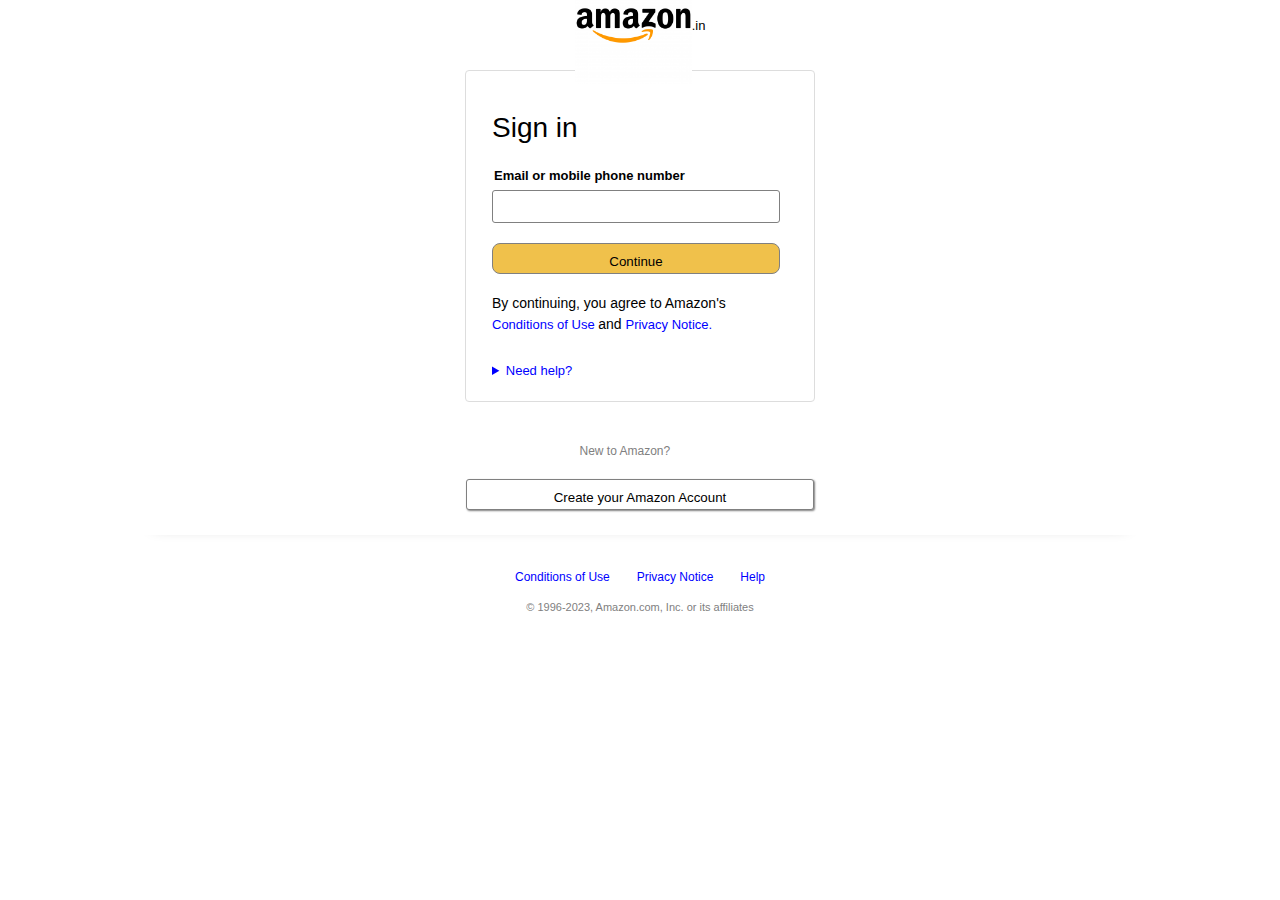
<file: amazon.html>
<!DOCTYPE html>
<html lang="en">

<head>
    <meta charset="UTF-8">
    <meta name="viewport" content="width=device-width, initial-scale=1.0">
    <title>Amazon Sign In</title>
    <style>
        .main {
            margin: 0px;
            padding: 0px;
            font-family: Arial, Helvetica, sans-serif;
           }

        .logo {
            display: flex;
            justify-content: center;
            align-items: center;
            height: 30px;
            margin: 10px;
            font-size: small;
        }

        img{
            height: 13vh;
           
        }

        .sub {
            width: 296px;
            height: 290px;
            padding: 20px 26px;
            display: flex;
            justify-content: space-around;
            flex-direction: column;
            border: 1px solid #ddd;
            border-radius: 4px;
            margin: 30px auto 25px auto;
            
        
        }

        h1 {
            font-weight: 400;
            font-size: 28px;
        }

        label {
            font-size: 13px;
            padding-left: 2px;
            padding-bottom: 2px;
            font-weight: 700;
        }

        input {
            width: 272px;
            height: 25px;
            padding: 3px 7px;
            background-color: #fff;
            border: 1px solid grey;
            border-radius: 3px;
        }

        input:focus{
            outline: 2px solid rgb(0, 204, 255);
            /* box-shadow: 10px solid rgb(0, 204, 255); */
        }

        button {
            width: 288px;
            height: 31px;
            margin-top: 15px;
            background-color: #f0c14b;
            border: 1px solid grey;
            border-radius: 8px;
            padding: 10px;
            /* text-align: center; */
        }

        p {
            font-size: 14px;
            line-height: 1.5;
            font-family: Arial, Helvetica, sans-serif;
        }

        a {
            text-decoration: none;
            color: blue;
            margin-top: 10px;
            font-size: 13px;
        }

        .summary p{
            font-size: 12px;
            line-height: 1.5;
        }

        .new p{
            line-height: 1;
            font-size: 12px;
            color: grey;
            font-weight: 400;
            position: relative;
            display: inline-block;
            background-color: white;
            padding: 0 8px 0 7px;
            /* content: ""; */
            top: 5px;
            width: 120px;
            border-top: 1px solid white;
            /* margin-left: 670px; */
        }

        .new, .btn {
            display: flex;
            justify-content: center;
        }

        .btn button {
            width: 348px;
            height: 31px;
            margin: 15px auto;
            background-color: white;
            border: 1px solid grey;
            border-radius: 3px;
            box-shadow: 1px 1px 2px gray;
        }

        .footer {
            display: flex;
            justify-content: space-between;
            width: 250px;
            margin: 25px auto 15px auto;
        }

        .footer a{
            font-size: 12px;
        }

        footer::before{
            content: "";
            display: flex;
            justify-content: center;
            width: 80%;
            margin: auto;
            height: 44px;
            margin-top: -35px;
            border-top: 1px solid transparent;
            box-shadow: 0 10px 15px -20px grey;
        }

        footer p {
            font-size: 11px;
            color: grey;
            text-align: center;
        }

        @media only screen and (max-width: 600px){
            .sub{
                margin-top: 45px;
                width: 280px;
                height: 280px;
                align-content: center;
            }
        }
    </style>
</head>

<body>
    <div class="main">

        <div class="logo">
            <img src="Amazon-logo.png">.in
        </div>

        <div class="sub">
            <h1>Sign in</h1>
            <label for="">Email or mobile phone number</label>
            <input type="text">
            <button type="submit">Continue</button>
            <p>By continuing, you agree to Amazon's <a href="#"> Conditions of Use </a>and <a href="#">Privacy
                    Notice.</a></p>
            <a href="#" class="summary">
                <details>
                    <summary>Need help?</summary>
                    <p>Forgot Password <br>Other issues with Sign-In</p>
                </details>
            </a>
        </div>

        <div class="new">
            <p>New to Amazon?</p>
        </div>

        <div class="btn">
            <button type="submit">Create your Amazon Account</button>
        </div>
        
        <footer>
        <div class="footer">
            <a href="#">Conditions of Use</a>
            <a href="#">Privacy Notice</a>
            <a href="#">Help</a>   
             
        </div>
        <p>© 1996-2023, Amazon.com, Inc. or its affiliates</p></footer>
    </div>

</body>

</html>
</file>
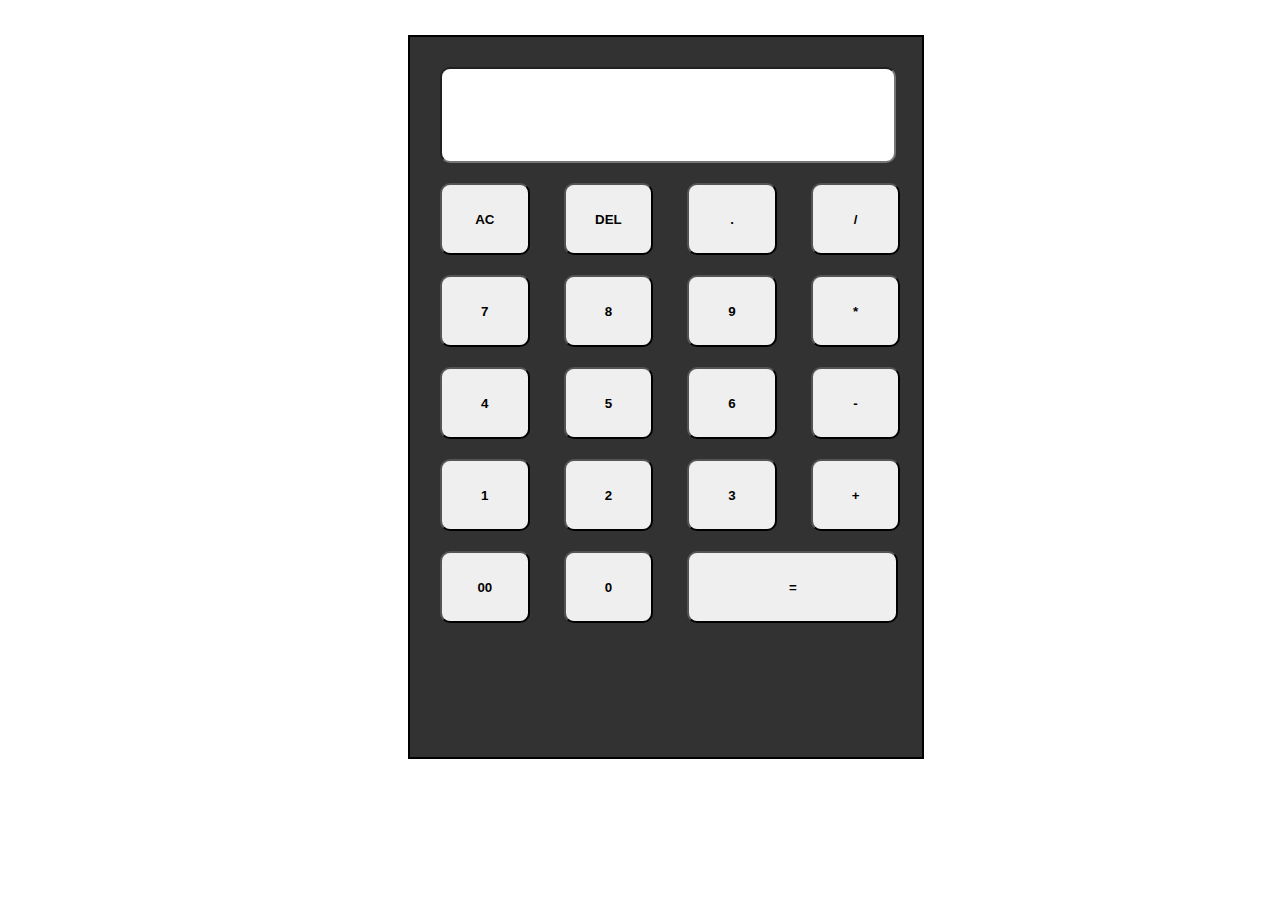
<file: calculator.html>
<!DOCTYPE html>
<html lang="en">
<head>
    <meta charset="UTF-8">
    <meta name="viewport" content="width=device-width, initial-scale=1.0">
    <title>Calculator</title>
    
    <style>

        

        .main{
            background-color: rgb(50, 50, 50);
            height: 80vh;
            width: 40vw;
            margin-left: 400px;
            margin-top: 35px;
            border: 2px solid black;
        }

        .sub{
           margin-left: 30px;
           margin-top: 30px;
        }

        .sub input{
            border-radius: 10px;
            font-size: larger;
            text-align: end;
            height: 10vh;
            width: 35vw;
        }

        .num1 input{
            width: 7vw;
            height: 8vh;
            margin-top: 20px;
            margin-left: 30px;
            border-radius: 10px;
            font-weight: 800;
        }

        .num2 input{
            width: 7vw;
            height: 8vh;
            margin-top: 20px;
            margin-left: 30px;
            border-radius: 10px;
            font-weight: 800;
        }

        .num3 input{
            width: 7vw;
            height: 8vh;
            margin-top: 20px;
            margin-left: 30px;
            border-radius: 10px;
            font-weight: 800;
        }

        .num4 input{
            width: 7vw;
            height: 8vh;
            margin-top: 20px;
            margin-left: 30px;
            border-radius: 10px;
            font-weight: 800;
        }

        .num5 input{
            width: 7vw;
            height: 8vh;
            margin-top: 20px;
            margin-left: 30px;
            border-radius: 10px;
            font-weight: 800;
        }

        @media only screen and (max-width: 600px){
            .container .main{
                width: 88vw;
                height: 56vh;
                margin-left: -0px;
                margin-left: 10px;
            }

            .sub input{
                width: 67vw;
                
            }

            .num1 input{
                display: inline;
                width: 11vw;
                height: 5vh;
            }

            .num2 input{
                display: inline; 
                width: 11vw;
                height: 5vh;
            }

            .num3 input{
                display: inline;
                width: 11vw;
                height: 5vh;
            }

            .num4 input{
                display: inline;
                width: 11vw;
                height: 5vh;
            }
            
            .num5 input{
                display: inline;
                width: 11vw;
                height: 5vh;
            }

        }

        
    </style>

</head>
<body>

    <div class="container">
        <div class="main">
            <div class="sub">
                <input type="text" id="txt1">
            </div>
                <div class="num1">
                     <input type="button" value="AC" onclick="txt1.value = '' ">
                     <input type="button" value="DEL" onclick="txt1.value = txt1.value.toString().slice(0,-1) ">
                     <input type="button" value="." onclick="txt1.value += '.' ">
                     <input type="button" value="/" onclick="txt1.value += '/' "><br>
              </div>  

              <div class="num2">
                <input type="button" value="7" onclick="txt1.value += '7' ">
                <input type="button" value="8" onclick="txt1.value += '8' ">
                <input type="button" value="9" onclick="txt1.value += '9' ">
                <input type="button" value="*" onclick="txt1.value += '*' ">
              </div>

              <div class="num3">
                <input type="button" value="4" onclick="txt1.value += '4' ">
                <input type="button" value="5" onclick="txt1.value += '5' ">
                <input type="button" value="6" onclick="txt1.value += '6' ">
                <input type="button" value="-" onclick="txt1.value += '-' ">
              </div>

              <div class="num4">
                <input type="button" value="1" onclick="txt1.value += '1' ">
                <input type="button" value="2" onclick="txt1.value += '2' ">
                <input type="button" value="3" onclick="txt1.value += '3' ">
                <input type="button" value="+" onclick="txt1.value += '+' ">
              </div>

              <div class="num5">
                <input type="button" value="00" onclick="txt1.value += '00' ">
                <input type="button" value="0" onclick="txt1.value += '0' ">
                <input type="button" value="=" style="width: 16.5vw;" onclick="txt1.value = eval(txt1.value)">
              </div>

        </div>
    </div>

</body>
</html>
</file>
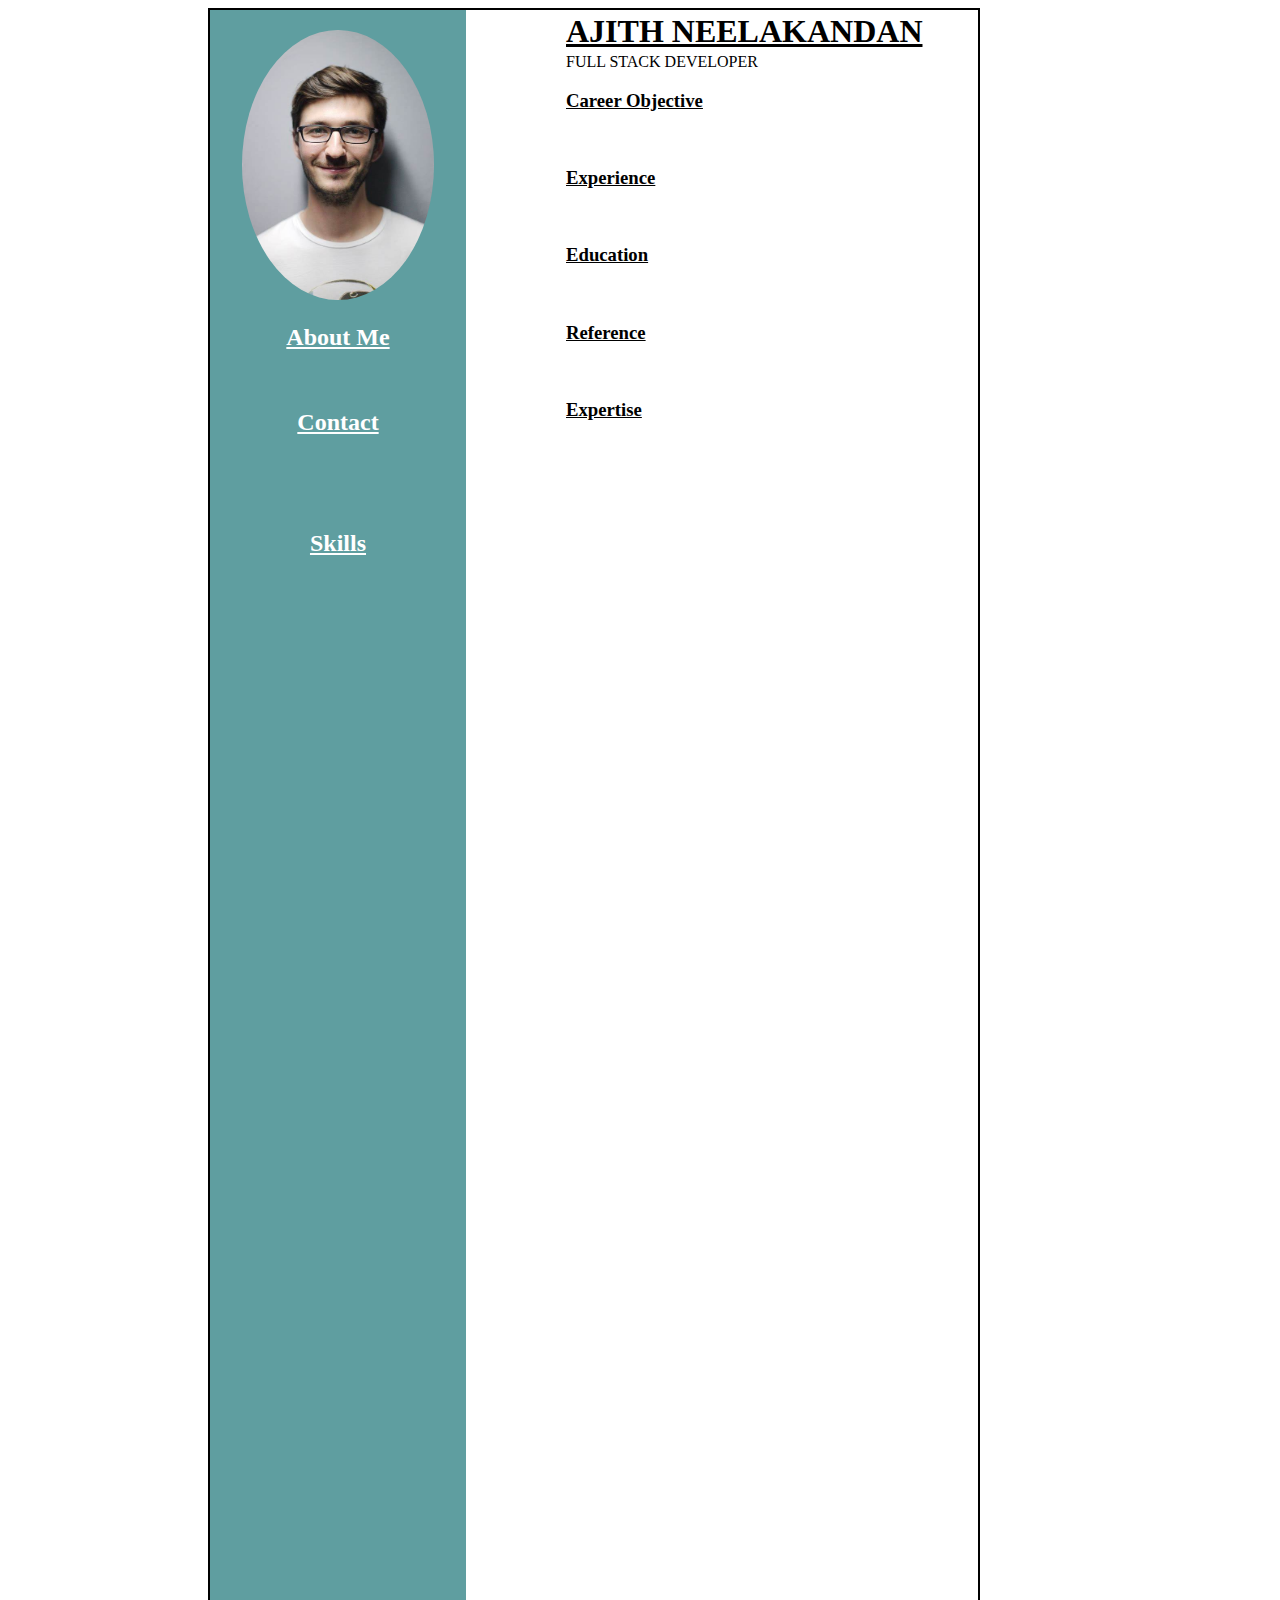
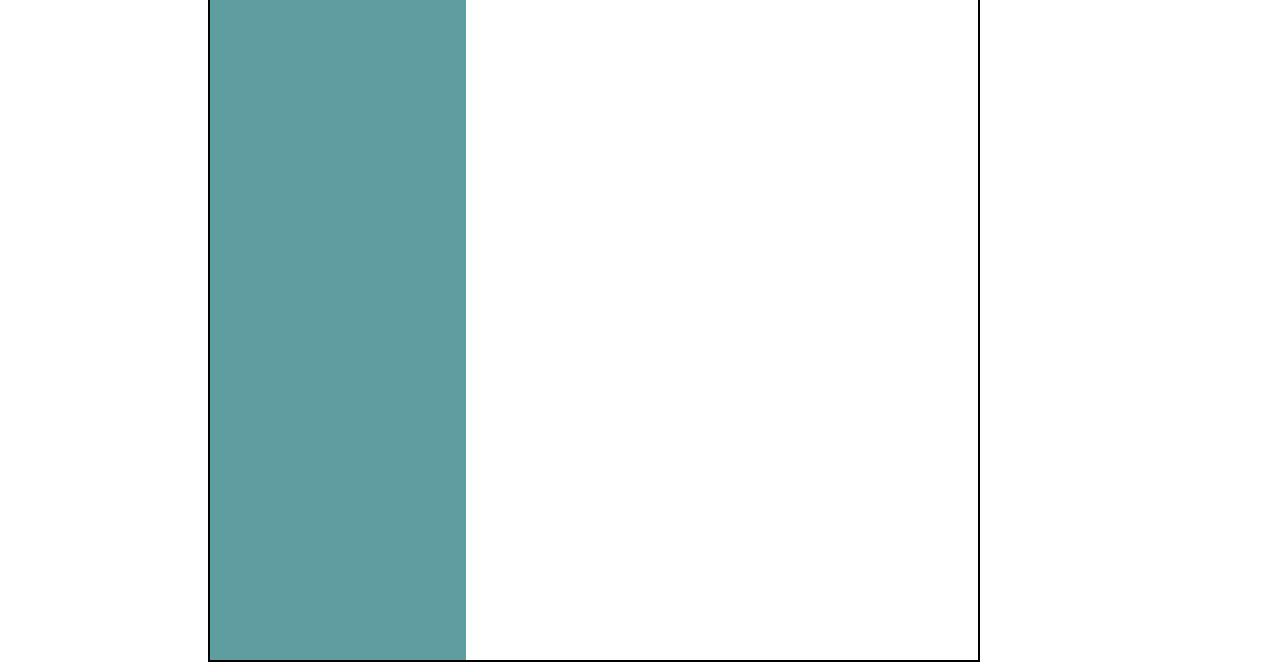
<file: design.html>
<!DOCTYPE html>
<html lang="en">
<head>
    <meta charset="UTF-8">
    <meta name="viewport" content="width=device-width, initial-scale=1.0">
    <title>Resume Templates</title>
    <style>

        .container{
            border: 2px solid black;
            width: 60vw;
            margin-left: 200px;
            display: flex;
            height: 250vh;
        }
        
        .main-left{
            background-color: cadetblue;
            color: white;
            height: auto;
            width: 20vw;
            text-align: center;
            display: inline-block;
            
        }

        .main-right{
            display: inline-block;
            align-content: flex-start;
            margin-left: 100px;
        }

        img{
            height: 30vh;
            margin-top: 20px;
            border-radius: 100%;
            width: 15vw;
        }

        

    </style>
</head>
<body>
    <div class="container">
        <div class="main-left">
            <img src="profile.jpg" alt="">
            <h2 style="text-decoration: underline;">About Me</h2><br>
            <span id="text1"></span>
             

            <h2 style="text-decoration: underline;">Contact</h2><br>
            <span id="text2"></span>
            <span id="text3"></span><br>
            <span id="text4"></span><br>

            <h2 style="text-decoration: underline;">Skills</h2><br>
            <span id="text5"></span><br>
            <span id="text6"></span><br>
            <span id="text7"></span><br>
            <span id="text8"></span><br>
            <span id="text9"></span><br>

        </div>

        <div class="main-right">

            <h1 style="text-decoration: underline; line-height: 0;">AJITH NEELAKANDAN</h1>
            <p>FULL STACK DEVELOPER</p>

            <h3 style="text-decoration: underline;">Career Objective</h3><br>
            <span id="text13"></span>


            <h3 style="text-decoration: underline;">Experience</h3><br>
            <span id="text10"></span>
            
    
            <h3 style="text-decoration: underline;">Education</h3><br>
            <span id="text11"></span>
            
    
            <h3 style="text-decoration: underline;">Reference</h3><br>
            <span id="text12"></span>

            <h3 style="text-decoration: underline;">Expertise</h3><br>
            <span id="text14"></span>
    
        </div>      
    
        
    </div>

    <script>

const urlParams = new URLSearchParams(window.location.search);
    document.getElementById("text1").textContent=urlParams.get("inputValue1");
    document.getElementById("text2").textContent=urlParams.get("inputValue2");
    document.getElementById("text3").textContent=urlParams.get("inputValue3");
    document.getElementById("text4").textContent=urlParams.get("inputValue4");
    document.getElementById("text5").textContent=urlParams.get("inputValue5");
    document.getElementById("text6").textContent=urlParams.get("inputValue6");
    document.getElementById("text7").textContent=urlParams.get("inputValue7");
    document.getElementById("text8").textContent=urlParams.get("inputValue8");
    document.getElementById("text9").textContent=urlParams.get("inputValue9");
    document.getElementById("text10").textContent=urlParams.get("inputValue10");
    document.getElementById("text11").textContent=urlParams.get("inputValue11");
    document.getElementById("text12").textContent=urlParams.get("inputValue12");
    document.getElementById("text13").textContent=urlParams.get("inputValue13");
    document.getElementById("text14").textContent=urlParams.get("inputValue14");

    </script>

</body>
</html>
</file>
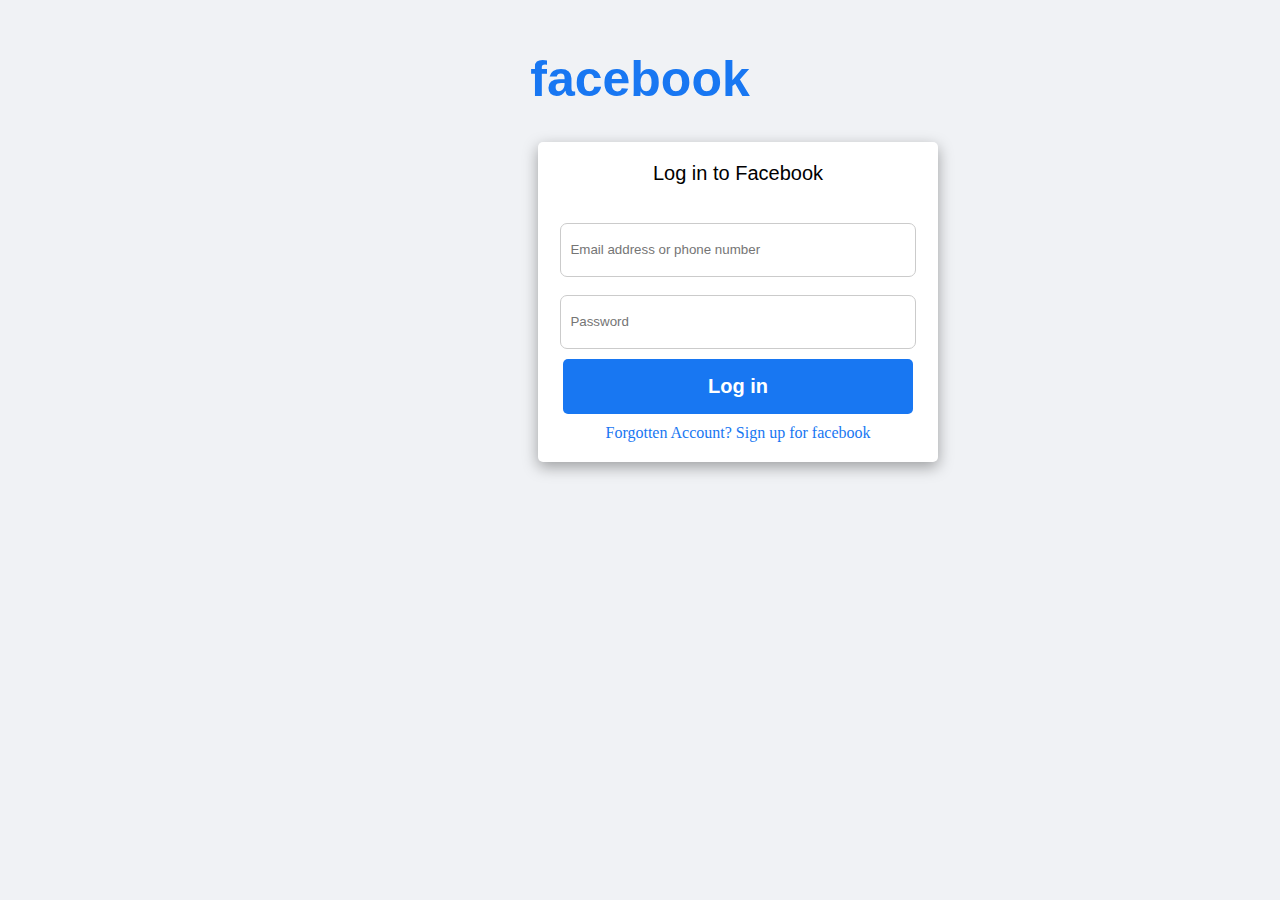
<file: Facebooklogin.html>
<!DOCTYPE html>
<html lang="en">
<head>
    <meta charset="UTF-8">
    <meta name="viewport" content="width=device-width, initial-scale=1.0">
    <title>Facebook Login</title>
    <link rel="shotcut icon" type="image/jpg" href="/ajith/fevicon fb.jpg">
    <!-- <link rel="stylesheet" href="style.css"> -->
    <style>
        h1{
            color: rgb(24 119 242);
            text-align: center;
            font-size: 50px;
            font-family: Arial, Helvetica, sans-serif;
            margin-top: 50px;
           }

       p{
        font-size: 20px;
        /* margin-top: 0px; */
        padding-top: 20px;
        font-family: 'Lucida Sans', 'Lucida Sans Regular', 'Lucida Grande', 'Lucida Sans Unicode', Geneva, Verdana, sans-serif;
       }
       body{
        background-color: #f0f2f5;
       }
       .row{
        border: none;
        height: 320px;
        width: 400px;
        border-radius: 5px;
        text-align: center;
        margin-left: 260px;
        box-shadow: rgba(0, 0, 0, 0.35) 0px 5px 15px;
        background-color: white;
        margin-left: 530px;
        /* font-family: Helvetica, Arial, sans-serif;
         font-size: 12px; */
           }

        input{
            width: 350px;
            height: 50px;
            border-radius: 7px;
            border: 1px solid rgb(203, 203, 203);
           }
        button{
           background-color: rgb(24 119 242);
            color: white;
            padding: 16px;
            margin: 10px;
            width: 350px;
            border-radius: 5px;
            border: none;
            font-size: 20px;
            font-weight: 600;
            
        }
        a{
            text-decoration: none;
            color: rgb(24 119 242);
        }
        a:hover{
            text-decoration: underline;
            margin-top: 50px;
        }

        @media only screen and (max-width: 760px) {
           h1{
            /* text-align: center; */
            margin-left: 50px;
           }

           .row{
            align-content: center;
            margin-left: -0px;
            
            width: 100vw;
           }
        }
    </style>

</head>
<body>
    <div class="main">
    <h1>facebook</h1>
    <div class="row">
    <p>Log in to Facebook</p><br>
    <input type="text" type="email" placeholder="  Email address or phone number"><br><br>
    <input type="password" placeholder="  Password"><br>
    <button type="submit">Log in</button><br>
    <a href="https://www.facebook.com/login/identify/?ctx=recover&ars=facebook_login&from_login_screen=0">Forgotten Account?</a>   
    <a href="https://www.facebook.com/r.php?locale=en_GB&display=page">  Sign up for facebook</a>
</div>
</div>
</body>
</html>
</file>
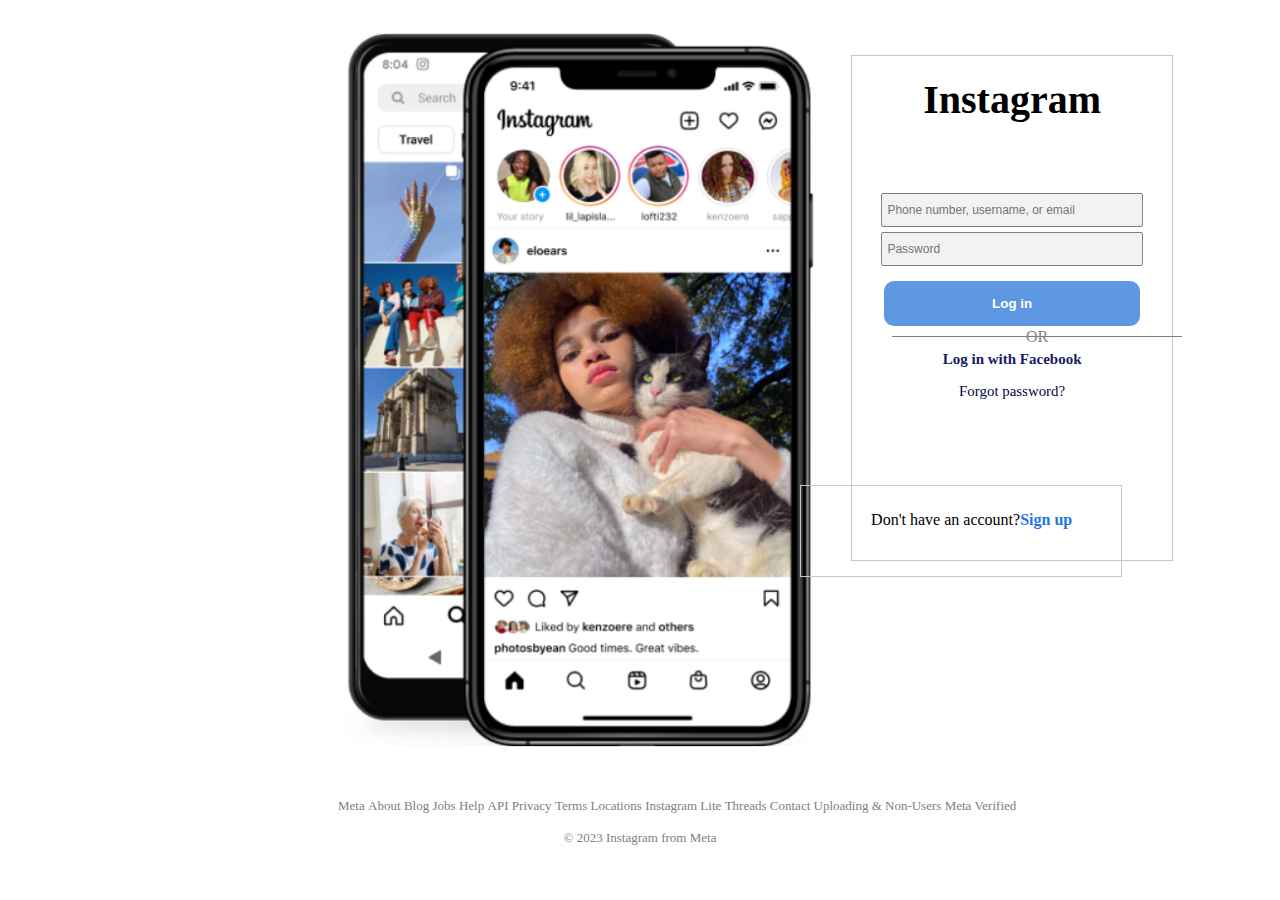
<file: instagram.html>
<!DOCTYPE html>
<html lang="en">
<head>
    <meta charset="UTF-8">
    <meta name="viewport" content="width=device-width, initial-scale=1.0">
    <title>Instagram</title>
    <link rel="shortcut icon" type="image/jpg" href="/ajith/fevicon Instagram.jpg">
    <style>

       .main, img{
            height: 80vh;
            margin-top: 15px;
            margin-left: 160px;
        }

        .main{
            display: flex;
            padding: 0px;
        }

       .log{
        border: 1px solid rgb(199, 199, 199);
        width: 20vh;
        margin-left: 800px;
        margin-bottom: 300px;
        margin-left: 30px;
        height: 56vh;
        width: 25vw;
        margin-top: 40px;
        text-align: center;
       }

       h1{
        margin-top: 20px;
        font-size: 40px;
        margin-bottom: 70px;
       }

       input{
        width: 20vw;
        line-height: 2.5;
        border: 1px solid grey;
        border-radius: 2px;
        background-color: rgba(240, 240, 240, 0.896);
        font-size: 12px;
       }

       button{
        margin-top: 15px;
        height: 5vh;
        width: 20vw;
        padding: 8px;
        border-radius: 10px;
        border: 0px;
        background-color: rgb(94, 151, 226);
        color: white;
        font-weight: 600;
       }

       .line{
        display: flex;
        margin-top: 30px;
       }

       .line, .arrow{
        background-color: gray;
        height: 1px;
        width: 290px;
        margin-left: 40px;
        display: flex;
       }

       .line, .content{
        color: gray;
        margin-top: -8px;
        display: flex;
       }

       .last{
        width: 25vw;
        height: 10vh;
        border: 1px solid rgb(199, 199, 199);
        margin-top: 470px;
        display: flex;
        /* align-content: flex-start;  */
        margin-right: -0px -200px;
        margin-left: -373px;
    }

    .last p{
        margin-left: 70px;
        margin-top: 25px;
    }

    footer{
        color: gray;
        display: flex;
        justify-content: space-between;
        width: 53vw;
        font-size: 13px;
        margin-top: 50px;
        margin-left: 330px;
    }

    .copyright{
        color: gray;
        text-align: center;
        font-size: 13px;
        margin-top: -10px;
    }


    @media only screen and (max-width: 560px){
        img{
           height: 0px;
           width: 0px;
        }
        
        .log{
            margin-left: -200px;
            border: 0px;
        }
    }

    </style>
</head>
<body>
    <div class="main">
        <img src="Snip.png">
        <div class="log">
            <h1>Instagram</h1>
            <input type="text" placeholder=" Phone number, username, or email"><br>
            <input type="text" placeholder=" Password" style="margin-top: 5px;"><br>
            <button type="submit">Log in</button><br><br>
           <div class="line">
            <span class="arrow"></span>
            <span class="content">OR</span>
            <span class="arrow"></span>
           </div>
            <a href="#" style="color: rgb(26, 26, 103); font-size: 15px; font-weight: 550; line-height: 3; text-decoration: none;">Log in with Facebook</a><br>
            <a href="#" style="text-decoration: none; color: rgb(5, 5, 67); font-size: 14.9px;">Forgot password?</a><br>

        </div>
       
        <div class="last">
             <p>Don't have an account?<a href="#" style="text-decoration: none; color: rgb(31, 117, 231); font-weight: 600;">Sign up</a></p>
        </div>
      
    </div>

    <footer>
        <p>Meta</p>
        <p>About</p>
        <p>Blog</p>
        <p>Jobs</p>
        <p>Help</p>
        <p>API</p>
        <p>Privacy</p>
        <p>Terms</p>
        <p>Locations</p>
        <p>Instagram Lite</p>
        <p>Threads</p>
        <p>Contact Uploading & Non-Users</p>
        <p>Meta Verified</p>
       
    </footer>

    <div class="copyright">
        <p>© 2023 Instagram from Meta</p>
    </div>

</body>
</html>
</file>
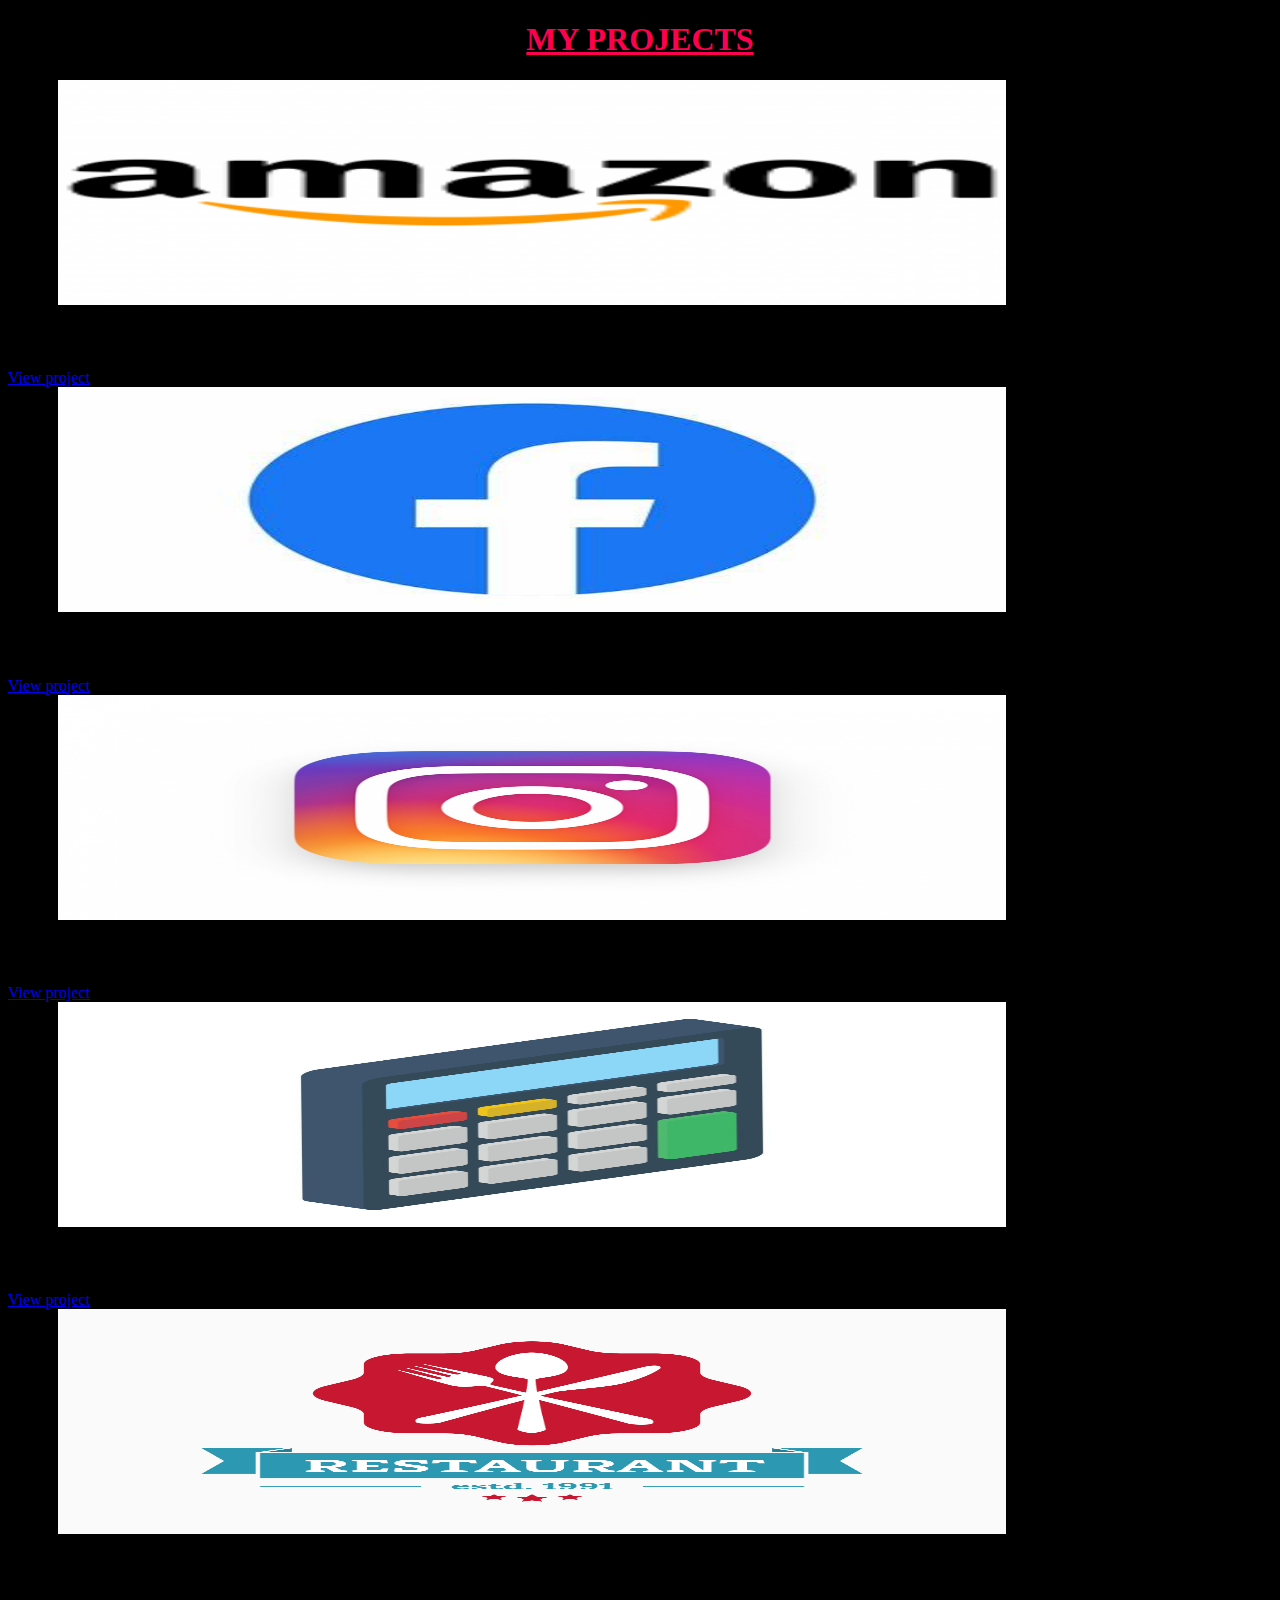
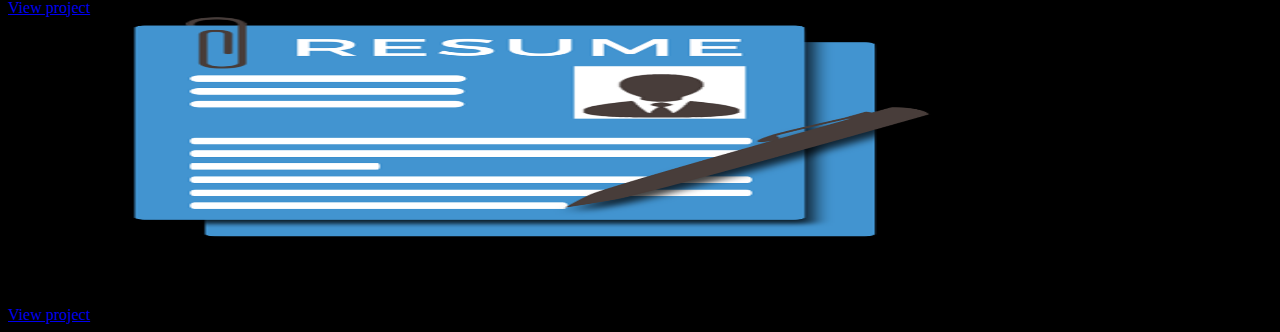
<file: project.html>
<!DOCTYPE html>
<html lang="en">
<head>
    <meta charset="UTF-8">
    <meta name="viewport" content="width=device-width, initial-scale=1.0">
    <title>My Project</title>
    <link href="https://cdn.jsdelivr.net/npm/bootstrap@5.3.2/dist/css/bootstrap.min.css" rel="stylesheet" integrity="sha384-T3c6CoIi6uLrA9TneNEoa7RxnatzjcDSCmG1MXxSR1GAsXEV/Dwwykc2MPK8M2HN" crossorigin="anonymous">
    <style>
        body{
            background-color: black;
        }

        h1{
            color: #ff004f;
            text-align: center;
            text-decoration: underline;
        }

        .card-img-top1{
          height: 25vh;
          width: 75%;
          margin-left: 50px;
        }

        .card-img-top2{
          height: 25vh; 
          width: 75%; 
          margin-left: 50px;
        }

        .card-img-top3{
          height: 25vh; 
          width: 75%; 
          margin-left: 50px;
        }

        .card-img-top4{
          height: 25vh; 
          width: 75%; 
          margin-left: 50px;
        }

        .card-img-top5{
          height: 25vh; 
          width: 75%; 
          margin-left: 50px;
        }

        .card-img-top6{
          height: 25vh; 
          width: 75%; 
          margin-left: 50px;
        }

        @media only screen and (max-width: 600px){

          .row{
            display: block;
            display: inline-block;
          }

          .card{
            width: 45vw;
            height: 30vh;
            margin-left: 20px;
            display: flex;
          }

          .card-img-top1{
            height: 15vh;
            width: 20vw;
            margin-left: -0px;
            margin-left: 45px;
            display: flex;
          }

          .card-img-top2{
            height: 15vh;
            width: 28vw;
            margin-left: -0px;
            margin-left: 30px;
            display: flex;
          }

          .card-img-top3{
            height: 15vh;
            width: 29vw;
            margin-left: -0px;
            margin-left: 30px;
            display: flex;
          }

          .card-img-top4{
            height: 18vh;
            width: 35vw;
            margin-left: -0px;
            margin-left: 15px;
            display: flex;
          }

          .card-img-top5{
            height: 15vh;
            width: 29vw;
            margin-left: -0px;
            margin-left: 35px;
            display: flex;
          }

          .card-img-top6{
            height: 13.7vh;
            width: 20vw;
            margin-top: 10px;
            display: flex;
          }

          .row .col2{
            margin-left: 220px;
            margin-top: -250px;
            display: flex;
            align-content: center;
          }

          .row .col4{
            margin-left: 220px;
            margin-top: -253px;
            display: flex;
            align-content: center;
          }

          .row .col6{
            margin-left: 220px;
            margin-top: -252px;
            display: flex;
            align-content: center;
          }
        }

      

    </style>
</head>
<body>

    <h1>MY PROJECTS</h1>

    <div class="row row-cols-1 row-cols-md-3 g-4">
        <div class="col1">
          <div class="card">
            <img src="Amazon-logo.png" class="card-img-top1" alt="...">
            <div class="card-body">
              <h5 class="card-title">Amazon Login Page</h5>
              <a href="amazon.html" class="card-link">View project</a>
            </div>
          </div>
        </div>
        
        <div class="col2">
          <div class="card">
            <img src="Facebook.jpg" class="card-img-top2" alt="...">
            <div class="card-body">
              <h5 class="card-title">Facebook Login Page</h5>
              <a href="Facebooklogin.html" class="card-link">View project</a>
            </div>
          </div>
        </div>

        <div class="col3">
          <div class="card">
            <img src="Instagram.jpg" class="card-img-top3" alt="..." style="">
            <div class="card-body">
              <h5 class="card-title">Instagram Login Page</h5>
              <a href="instagram.html" class="card-link">View project</a>
            </div>
          </div>
        </div>

        <div class="col4">
          <div class="card">
            <img src="calculator.jpg" class="card-img-top4" alt="...">
            <div class="card-body">
              <h5 class="card-title">Calculator</h5>
              <a href="calculator.html" class="card-link">View project</a>
            </div>
          </div>
        </div>

        <div class="col5">
          <div class="card">
            <img src="Restaurant.jpg" class="card-img-top5" alt="...">
            <div class="card-body">
              <h5 class="card-title">Restaurant</h5>
              <a href="bootstrap3.html" class="card-link">View project</a>
            </div>
          </div>
        </div>

        <div class="col6">
          <div class="card">
            <img src="Resume.png" class="card-img-top6" alt="...">
            <div class="card-body">
              <h5 class="card-title">Resume</h5>
              <a href="resume.html" class="card-link">View project</a>
            </div>
          </div>
        </div>  

<script src="https://cdn.jsdelivr.net/npm/bootstrap@5.3.2/dist/js/bootstrap.bundle.min.js" integrity="sha384-C6RzsynM9kWDrMNeT87bh95OGNyZPhcTNXj1NW7RuBCsyN/o0jlpcV8Qyq46cDfL" crossorigin="anonymous"></script>
</body>
</html>
</file>
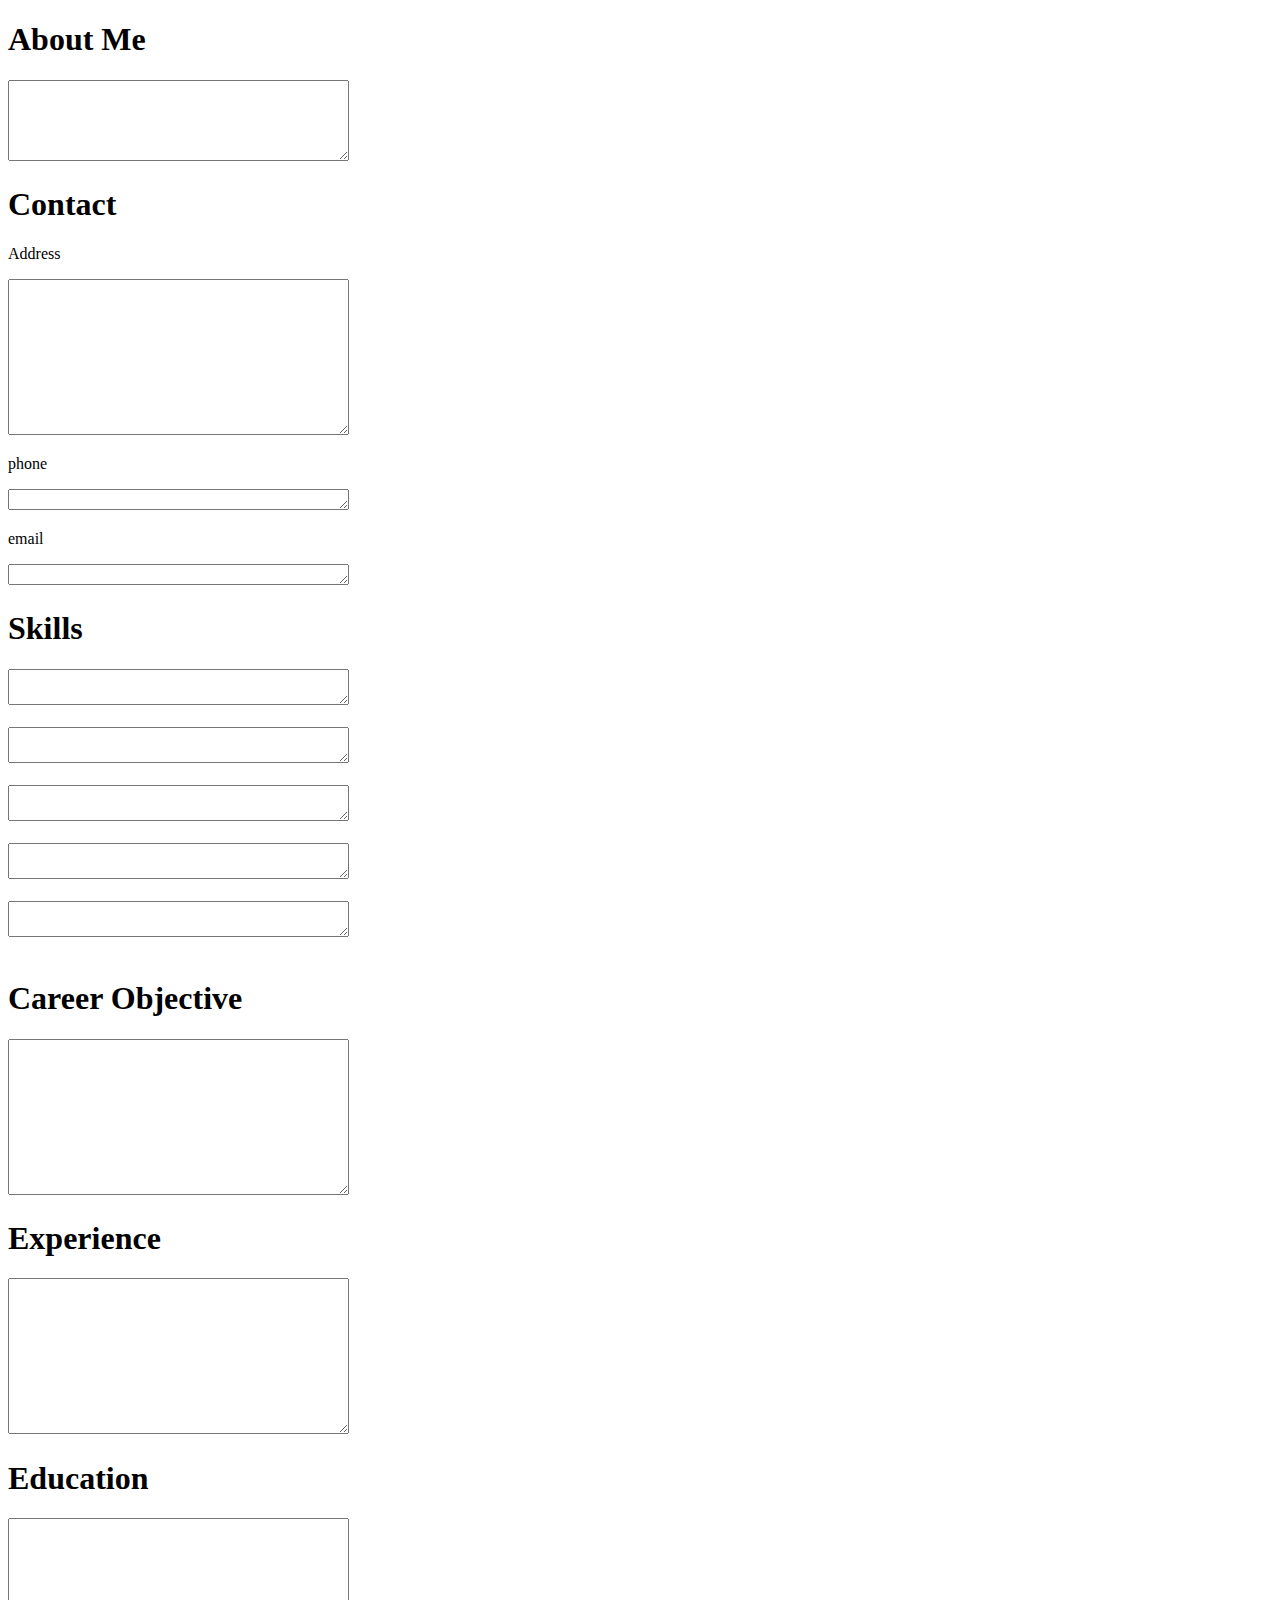
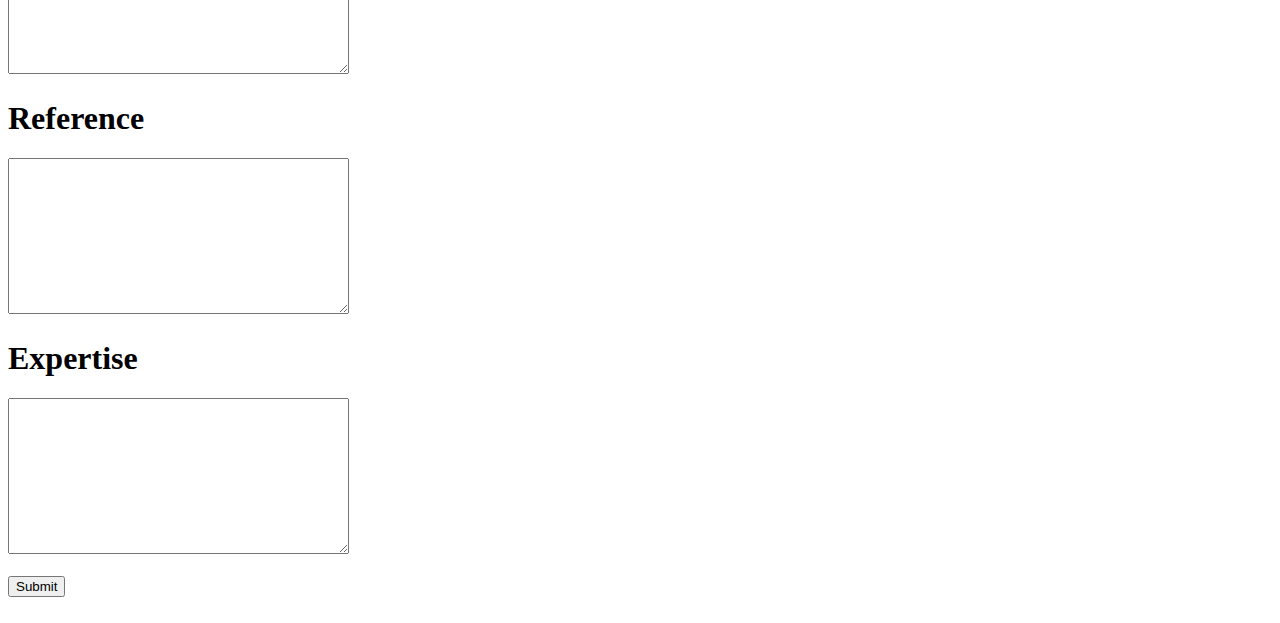
<file: resume.html>
<!DOCTYPE html>
<html lang="en">
<head>
    <meta charset="UTF-8">
    <meta name="viewport" content="width=device-width, initial-scale=1.0">
    <title>Document</title>
</head>
<body>
    <h1>About Me</h1>
    <textarea name="" id="txt1" cols="40" rows="5"></textarea>
    <!-- <input id="txt1" type="text" style="width: 20vw; height: 20vh;"> -->

    <h1>Contact</h1>
    <p>Address</p>
    <textarea name="" id="txt2" cols="40" rows="10"></textarea>
    <!-- <input id="txt2" type="text" style="height: 20vh; width: 20vw;"><br> -->
    <p>phone</p>
    <textarea name="" id="txt3" cols="40" rows="1"></textarea>
    <!-- <input id="txt3" type="number"><br> -->
    <p>email</p>
    <textarea name="" id="txt4" cols="40" rows="1"></textarea>
    <!-- <input id="txt4" type="text"><br> -->

    <h1>Skills</h1>
    <textarea name="" id="txt5" cols="40" rows="2"></textarea><br><br>
    <textarea name="" id="txt6" cols="40" rows="2"></textarea><br><br>
    <textarea name="" id="txt7" cols="40" rows="2"></textarea><br><br>
    <textarea name="" id="txt8" cols="40" rows="2"></textarea><br><br>
    <textarea name="" id="txt9" cols="40" rows="2"></textarea><br><br>

    <h1>Career Objective</h1>
    <textarea name="" id="txt13" cols="40" rows="10"></textarea>
    <!-- <input id="txt13" type="text" style="height: 20vh; width: 20vw;"><br> -->
    <h1>Experience</h1>
    <textarea name="" id="txt10" cols="40" rows="10"></textarea>
    <!-- <input id="txt10" type="text" style="height: 20vh; width: 20vw;"><br> -->
    <h1>Education</h1>
    <textarea name="" id="txt11" cols="40" rows="10"></textarea>
    <!-- <input id="txt11" type="text" style="height: 20vh; width: 20vw;"><br> -->
    <h1>Reference</h1>
    <textarea name="" id="txt12" cols="40" rows="10"></textarea>
    <!-- <input id="txt12" type="text" style="height: 20vh; width: 20vw;"><br><br> -->
    <h1>Expertise</h1>
    <textarea name="" id="txt14" cols="40" rows="10"></textarea><br><br>
    <!-- <input id="txt14" type="text" style="height: 20vh; width: 20vw;"><br><br> -->

    <button type="submit" onclick="change()">Submit</button><br><br>

   
    <script>


        
    function change() {
        const values = {
            inputValue1: document.getElementById("txt1").value,
            inputValue2: document.getElementById("txt2").value,
            inputValue3: document.getElementById("txt3").value,
            inputValue4: document.getElementById("txt4").value,
            inputValue5: document.getElementById("txt5").value,
            inputValue6: document.getElementById("txt6").value,
            inputValue7: document.getElementById("txt7").value,
            inputValue8: document.getElementById("txt8").value,
            inputValue9: document.getElementById("txt9").value,
            inputValue10: document.getElementById("txt10").value,
            inputValue11: document.getElementById("txt11").value,
            inputValue12: document.getElementById("txt12").value,
            inputValue13: document.getElementById("txt13").value,
            inputValue14: document.getElementById("txt14").value,
          
        };

        const queryParams = new URLSearchParams(values).toString();
        window.location.href = "design.html?" + queryParams;
    }


    </script>
</body>
</html>
</file>
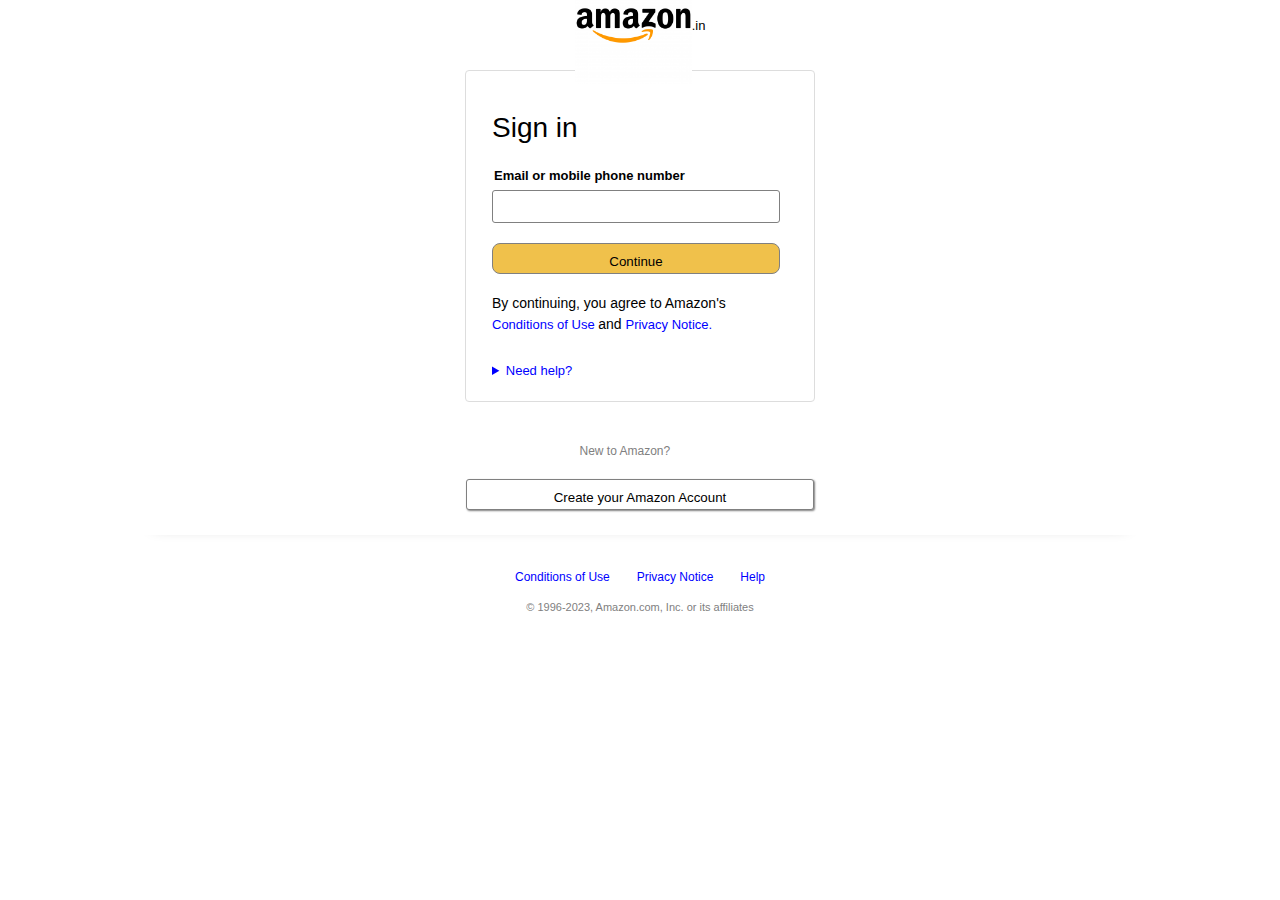
<file: Pages/amazon.html>
<!DOCTYPE html>
<html lang="en">

<head>
    <meta charset="UTF-8">
    <meta name="viewport" content="width=device-width, initial-scale=1.0">
    <title>Amazon Sign In</title>
    <link rel="shotcut icon" type="image/jpg" href="../Logos/Favicon amazon.jpg">
    <style>
        .main {
            margin: 0px;
            padding: 0px;
            font-family: Arial, Helvetica, sans-serif;
           }

        .logo {
            display: flex;
            justify-content: center;
            align-items: center;
            height: 30px;
            margin: 10px;
            font-size: small;
        }

        img{
            height: 13vh;
           
        }

        .sub {
            width: 296px;
            height: 290px;
            padding: 20px 26px;
            display: flex;
            justify-content: space-around;
            flex-direction: column;
            border: 1px solid #ddd;
            border-radius: 4px;
            margin: 30px auto 25px auto;
            
        
        }

        h1 {
            font-weight: 400;
            font-size: 28px;
        }

        label {
            font-size: 13px;
            padding-left: 2px;
            padding-bottom: 2px;
            font-weight: 700;
        }

        input {
            width: 272px;
            height: 25px;
            padding: 3px 7px;
            background-color: #fff;
            border: 1px solid grey;
            border-radius: 3px;
        }

        input:focus{
            outline: 2px solid rgb(0, 204, 255);
            /* box-shadow: 10px solid rgb(0, 204, 255); */
        }

        button {
            width: 288px;
            height: 31px;
            margin-top: 15px;
            background-color: #f0c14b;
            border: 1px solid grey;
            border-radius: 8px;
            padding: 10px;
            /* text-align: center; */
        }

        p {
            font-size: 14px;
            line-height: 1.5;
            font-family: Arial, Helvetica, sans-serif;
        }

        a {
            text-decoration: none;
            color: blue;
            margin-top: 10px;
            font-size: 13px;
        }

        .summary p{
            font-size: 12px;
            line-height: 1.5;
        }

        .new p{
            line-height: 1;
            font-size: 12px;
            color: grey;
            font-weight: 400;
            position: relative;
            display: inline-block;
            background-color: white;
            padding: 0 8px 0 7px;
            /* content: ""; */
            top: 5px;
            width: 120px;
            border-top: 1px solid white;
            /* margin-left: 670px; */
        }

        .new, .btn {
            display: flex;
            justify-content: center;
        }

        .btn button {
            width: 348px;
            height: 31px;
            margin: 15px auto;
            background-color: white;
            border: 1px solid grey;
            border-radius: 3px;
            box-shadow: 1px 1px 2px gray;
        }

        .footer {
            display: flex;
            justify-content: space-between;
            width: 250px;
            margin: 25px auto 15px auto;
        }

        .footer a{
            font-size: 12px;
        }

        footer::before{
            content: "";
            display: flex;
            justify-content: center;
            width: 80%;
            margin: auto;
            height: 44px;
            margin-top: -35px;
            border-top: 1px solid transparent;
            box-shadow: 0 10px 15px -20px grey;
        }

        footer p {
            font-size: 11px;
            color: grey;
            text-align: center;
        }

        @media only screen and (max-width: 600px){
            .sub{
                margin-top: 45px;
                width: 280px;
                height: 280px;
                align-content: center;
            }
        }
    </style>
</head>

<body>
    <div class="main">

        <div class="logo">
            <img src="../Logos/Amazon-logo.png">.in
        </div>

        <div class="sub">
            <h1>Sign in</h1>
            <label for="">Email or mobile phone number</label>
            <input type="text">
            <button type="submit">Continue</button>
            <p>By continuing, you agree to Amazon's <a href="#"> Conditions of Use </a>and <a href="#">Privacy
                    Notice.</a></p>
            <a href="#" class="summary">
                <details>
                    <summary>Need help?</summary>
                    <p>Forgot Password <br>Other issues with Sign-In</p>
                </details>
            </a>
        </div>

        <div class="new">
            <p>New to Amazon?</p>
        </div>

        <div class="btn">
            <button type="submit">Create your Amazon Account</button>
        </div>
        
        <footer>
        <div class="footer">
            <a href="#">Conditions of Use</a>
            <a href="#">Privacy Notice</a>
            <a href="#">Help</a>   
             
        </div>
        <p>© 1996-2023, Amazon.com, Inc. or its affiliates</p></footer>
    </div>

</body>

</html>
</file>
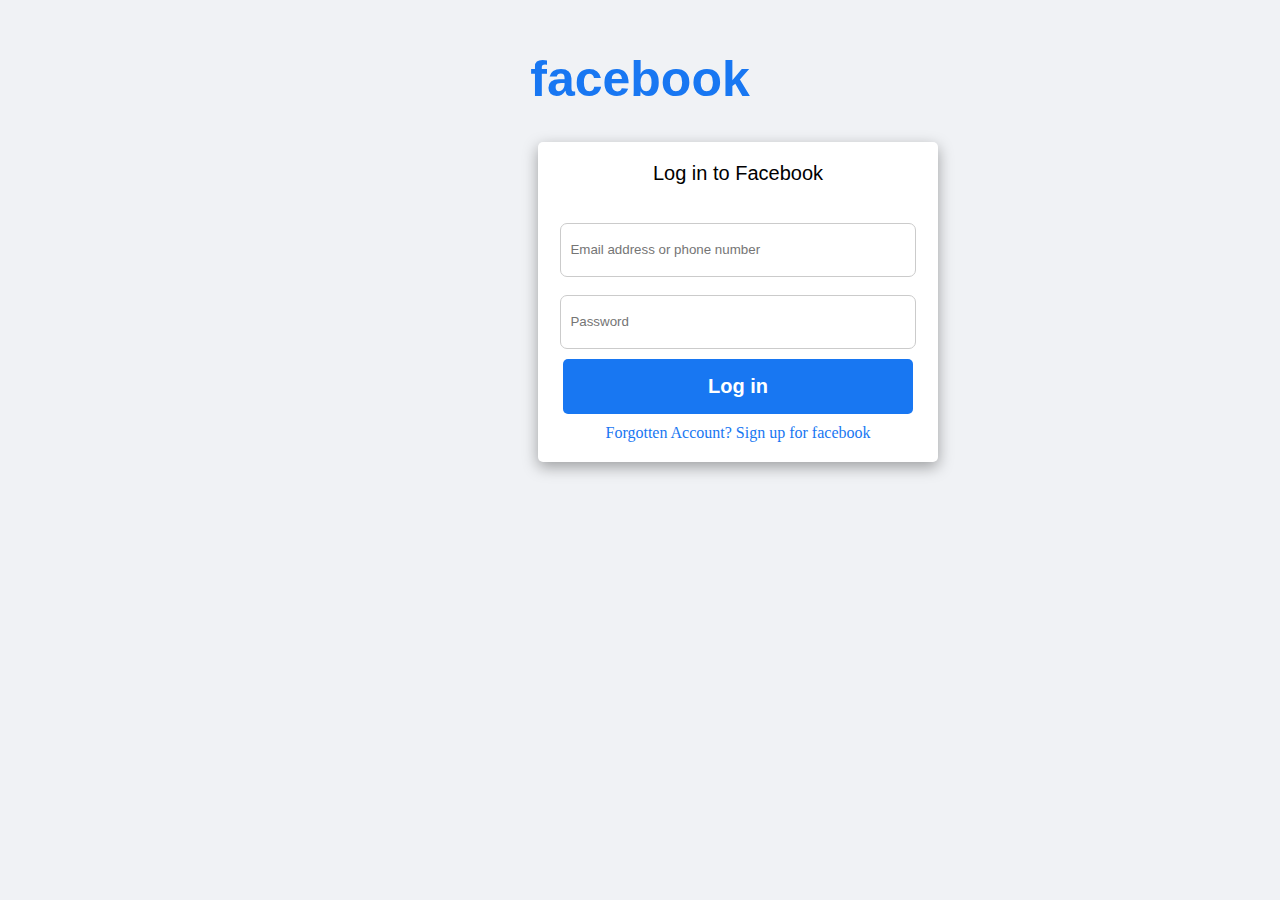
<file: Pages/Facebooklogin.html>
<!DOCTYPE html>
<html lang="en">
<head>
    <meta charset="UTF-8">
    <meta name="viewport" content="width=device-width, initial-scale=1.0">
    <title>Facebook Login</title>
    <link rel="shotcut icon" type="image/jpg" href="/Logos/fevicon fb.jpg">
    <!-- <link rel="stylesheet" href="style.css"> -->
    <style>
        h1{
            color: rgb(24 119 242);
            text-align: center;
            font-size: 50px;
            font-family: Arial, Helvetica, sans-serif;
            margin-top: 50px;
           }

       p{
        font-size: 20px;
        /* margin-top: 0px; */
        padding-top: 20px;
        font-family: 'Lucida Sans', 'Lucida Sans Regular', 'Lucida Grande', 'Lucida Sans Unicode', Geneva, Verdana, sans-serif;
       }
       body{
        background-color: #f0f2f5;
       }
       .row{
        border: none;
        height: 320px;
        width: 400px;
        border-radius: 5px;
        text-align: center;
        margin-left: 260px;
        box-shadow: rgba(0, 0, 0, 0.35) 0px 5px 15px;
        background-color: white;
        margin-left: 530px;
        /* font-family: Helvetica, Arial, sans-serif;
         font-size: 12px; */
           }

        input{
            width: 350px;
            height: 50px;
            border-radius: 7px;
            border: 1px solid rgb(203, 203, 203);
           }
        button{
           background-color: rgb(24 119 242);
            color: white;
            padding: 16px;
            margin: 10px;
            width: 350px;
            border-radius: 5px;
            border: none;
            font-size: 20px;
            font-weight: 600;
            
        }
        a{
            text-decoration: none;
            color: rgb(24 119 242);
        }
        a:hover{
            text-decoration: underline;
            margin-top: 50px;
        }

        @media only screen and (max-width: 760px) {
           h1{
            /* text-align: center; */
            margin-left: 50px;
           }

           .row{
            align-content: center;
            margin-left: -0px;
            
            width: 100vw;
           }
        }
    </style>

</head>
<body>
    <div class="main">
    <h1>facebook</h1>
    <div class="row">
    <p>Log in to Facebook</p><br>
    <input type="text" type="email" placeholder="  Email address or phone number"><br><br>
    <input type="password" placeholder="  Password"><br>
    <button type="submit">Log in</button><br>
    <a href="https://www.facebook.com/login/identify/?ctx=recover&ars=facebook_login&from_login_screen=0">Forgotten Account?</a>   
    <a href="https://www.facebook.com/r.php?locale=en_GB&display=page">  Sign up for facebook</a>
</div>
</div>
</body>
</html>
</file>
<file: Pages/style.css>
body{
    background: black;
    color: white;
    font-family: sans-serif;
   
}

nav{
    margin-left: 470px;
    display: flex;
    flex-wrap: wrap;
}

nav li{
    list-style-type: none;
    display: inline-flex;
    padding: 20px 40px;   
}

nav li a{
    color: rgb(211, 211, 211);
    text-decoration: none;
    position: relative;
    padding: 0 10px;
}

nav a:after{
    content: '';
    position: absolute;
    background-color: #ff004f;
    height: 3px;
    width: 0;
    left: 0;
    bottom: -10px;
    transition: 0.3s;
}

nav a:hover{
    color: white;
}

nav a:hover:after{
    width: 100%;
}

.image{
    width: 100%;
    display: flex;
    flex-wrap: wrap;
}

.about{
    display: flex;
    justify-content: space-between;
    
}

/* .about-col-1{
    flex-basis: 35%;
} */

.about-col-1 img{
    width: 100%;
    border-radius: 15px;
    margin-left: 30px;
    /* position: relative; */
}

.about-col-2{
    
    margin-left: 50px;
    top: 200px;
}

.tab-links{
    display: flex;
    display: inline-flex;
    justify-content: space-around;
    width: 30vw;
    margin-right: 50px;
    color: rgb(211, 211, 211);
}

.tab-links a{
    text-decoration: none;
}

.tab-titles{
    margin-left: 0px;
    /* margin: 20px 0 20px; */
    text-decoration: none;
}

.tab-links:after{
    content: '';
    position: absolute;
    background-color: #ff004f;
    height: 3px;
    width: 0;
    left: 0;
    bottom: -500px;
    transition: 0.3s;
        
}

.tab-links:hover{
    color: white;
}


/* .tab-links.active-link:after{
    width: 50%;
} */

.tab-contents ul li{
    list-style-type: none;
    margin: 10px;
    font-size: 14px;
    margin-left: 10px;
}

.tab-contents{
    display: none;
}

.tab-contents.active-tab{
    display: block;
}

.tab-contents.active-tab span{
    color: #ff004f;
}

#services{
    padding: 30px 0;
    
}

.services-list{
    display: grid;
    grid-template-columns: repeat(auto-fit, minmax(250px, 1fr));
    grid-gap: 40px;
}

.services-list div:hover{
    background-color: #ff004f;
}

.services-list div{
    background: #262626;
    padding: 40px;
    font-size: 13px;
    font-weight: 300;
    border-radius: 10px;

}

.services-list div h2{
    font-size: 30px;
    font-weight: 500;
    margin-bottom: 15px;
}

.services-list div a{
    text-decoration: none;
    color: white;
    font-size: 12px;
    margin-top: 20px;
    display: inline-block;

}

.contact .row{
    display: grid;
}

.contact-left{
    flex-basis: 35%;
}

.contact-right{
    flex-basis: 60%;
}

.contact-left p{
    margin-top: 30px;
}

.contact-right form{
    width: 100%;
}

.contact-right form textarea{
    width: 75%;
    border: 0;
    outline: none;
    background: #262626;
    /* padding: 15px; */
    /* margin: 15px o; */
    font-size: 18px;
    border-radius: 10px;
    color: white;
}

.contact-right form button{
    background: #ff004f;
    color: white;
    padding: 20px;
    font-weight: 600;
    font-size: 16px;
}

nav .fa-solid{
    display: none;
}


@media only screen and (max-width: 600px){
    .image{
        
    }

    nav ul{
        background: #ff004f;
        position: fixed;
        top: 0;
        right: -250px;
        width: 200px;
        height: 100vh;
        padding-top: 50px;
        z-index: 2;
        transition: right 0.5s;
    }

    nav ul li{
        display: block;
        margin: 25px;
    }

    nav .fa-solid{
        display: block;
        font-size: 25px;
        margin-right: 200px;
    }

    nav ul li{
        display: block;
        margin: 25px;
    }

    nav ul .fa-solid{
        position: absolute;
        top: 25px;
        left: 25px;
        cursor: pointer;
    }

    .about-col-2 h1{
        font-size: 40px;
        margin-top: 300px;
        text-align: center;

    }

    /* .about-col-1, .about-col-2{
        flex-basis: 100%;
    } */

    .about-col-1 img{
        margin-bottom: 30px;
        width: 50vw;
        height: 30vh;
        position: absolute;
        
    }

    .about-col-2 p{
        font-size: 14px;
    }

    .tab-titles{
        margin-left: 20px;
    }

    .tab-links{
        font-size: 16px;
        margin-right: 10px;
    }

    .contact-left, .contact-right{
        flex-basis: 100%;
    }

}
</file>
